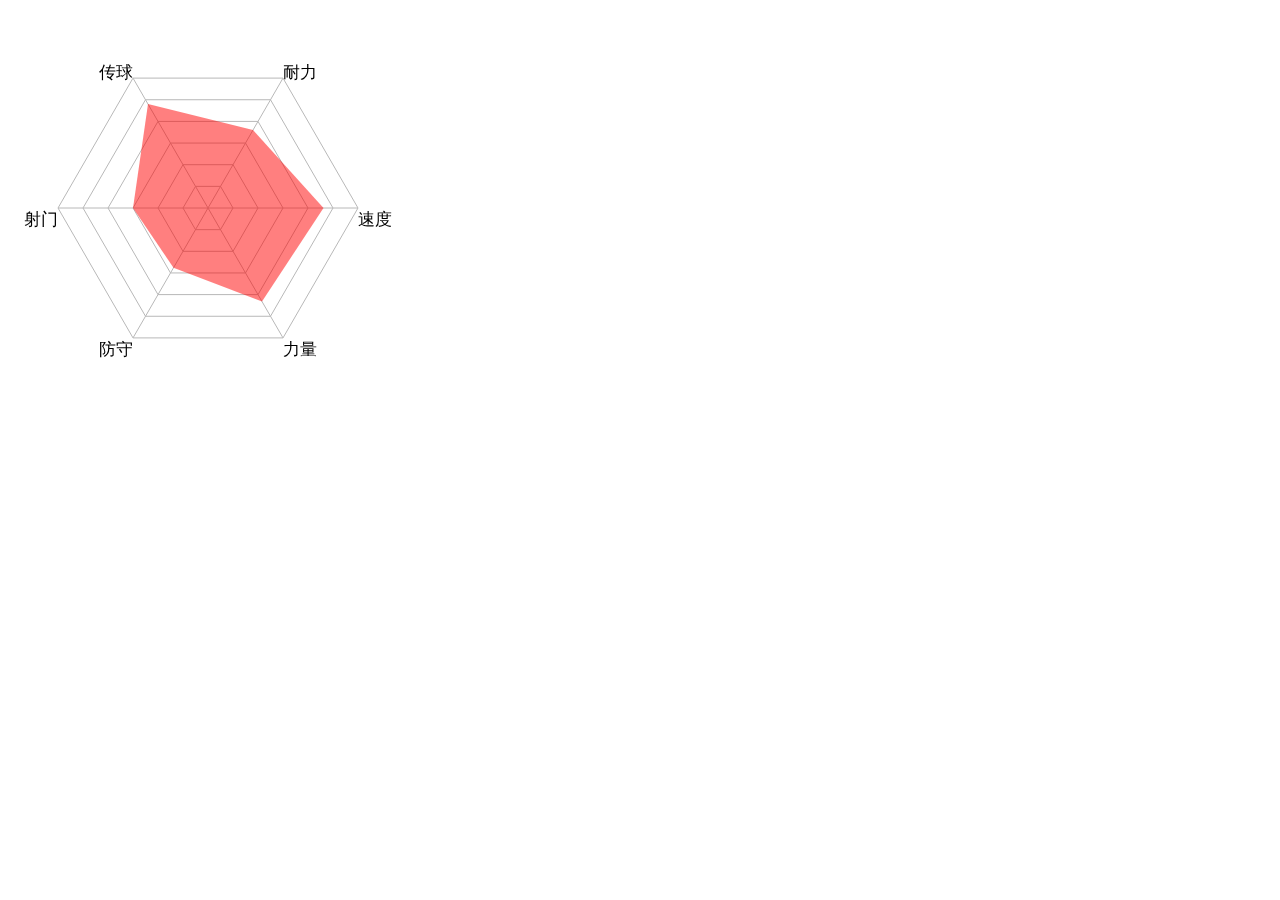
<file: Canvas_LeiDa/index.html>
<!DOCTYPE html>
<html lang="en">

<head>
    <meta charset="UTF-8">
    <meta name="viewport" content="width=device-width, initial-scale=1.0">
    <meta http-equiv="X-UA-Compatible" content="ie=edge">
    <title>雷达图</title>
</head>

<body>
    <script>
        var mW = 400,
            mH = 400,
            mCtx = null,
            mCount = 6,   //6个点
            mCenter = mW / 2,    //中心点
            mRadius = mCenter - 50,
            mAngle = Math.PI * 2 / mCount,
            mColorPolygon = '#B8B8B8',
            mData = [
                ['速度', 77],
                ['力量', 72],
                ['防守', 46],
                ['射门', 50],
                ['传球', 80],
                ['耐力', 60]
            ],
            mColorText = '#000000'

        canvas = document.createElement('canvas');
        document.body.appendChild(canvas);
        canvas.width = mW;
        canvas.height = mH;
        mCtx = canvas.getContext('2d');

        function drawPolygon(ctx) {
            ctx.save();
            ctx.strokeStyle = mColorPolygon;
            var r = mRadius / mCount;
            // 除去给文本留的50px, 雷达的绘图范围 六圈
            for (var i = 0; i < mCount; i++) {
                ctx.beginPath();
                var currR = r * (i + 1);
                for (var j = 0; j < mCount; j++) {
                    var x = mCenter + currR * Math.cos(mAngle * j);
                    var y = mCenter + currR * Math.sin(mAngle * j);
                    ctx.lineTo(x, y);
                }
                ctx.closePath();
                ctx.stroke()
            }
            ctx.restore();
        }

        function drawLines(ctx) {
            ctx.save();
            ctx.beginPath();
            ctx.strokeStyle = mColorPolygon;
            for (var i = 0; i < mCount; i++) {
                var x = mCenter + mRadius * Math.cos(mAngle * i);
                var y = mCenter + mRadius * Math.sin(mAngle * i);
                ctx.moveTo(mCenter, mCenter);
                ctx.lineTo(x, y);
            }
            ctx.stroke();
            ctx.restore();
        }

        function drawText(ctx) {
            ctx.save();
            var fontSize = mCenter / 12;
            ctx.font = fontSize + 'px Microsoft Yahei';
            ctx.fillStyle = mColorText;
            for (var i = 0; i < mCount; i++) {
                var x = mCenter + mRadius * Math.cos(mAngle * i);
                var y = mCenter + mRadius * Math.sin(mAngle * i);
                if (mAngle * i >= 0 && mAngle * i <= Math.PI / 2) {
                    ctx.fillText(mData[i][0], x, y + fontSize);
                } else if (mAngle * i > Math.PI / 2 && mAngle * i <= Math.PI) {
                    ctx.fillText(mData[i][0], x - ctx.measureText(mData[i][0]).width, y + fontSize);
                } else if (mAngle * i > Math.PI && mAngle * i <= Math.PI * 3 / 2) {
                    ctx.fillText(mData[i][0], x - ctx.measureText(mData[i][0]).width, y);
                } else {
                    ctx.fillText(mData[i][0], x, y);
                }
            }
            ctx.restore();
        }

        function drawRegion(ctx) {
            ctx.save();
            ctx.beginPath();
            for (var i = 0; i < mCount; i++) {
                var x = mCenter +
                    mRadius * Math.cos(mAngle * i) * mData[i][1] / 100;
                var y = mCenter +
                    mRadius * Math.sin(mAngle * i) * mData[i][1] / 100;
                ctx.lineTo(x, y);
            }
            ctx.closePath();
            ctx.fillStyle = 'rgba(255,0,0,.5)';
            ctx.fill();
            ctx.store();
        }


        function init() {
            drawPolygon(mCtx);  //绘制多边形
            drawLines(mCtx);  //绘制顶点线
            drawText(mCtx);  //绘制文本
            drawRegion(mCtx); //绘制覆盖区域
        }
        init();
    </script>
</body>

</html>
</file>
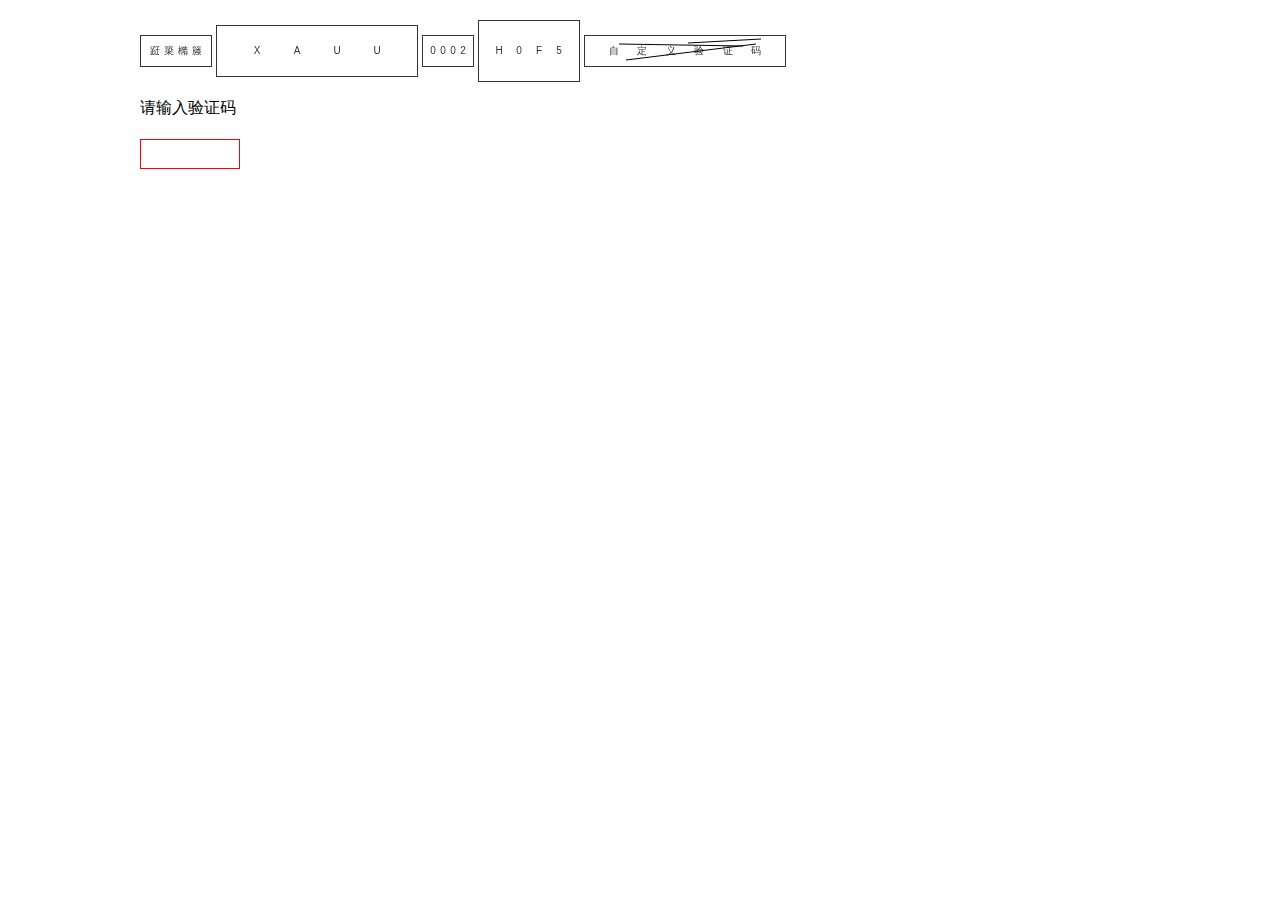
<file: Identify_code/index.html>
<!DOCTYPE html>
<html lang="en">

<head>
    <meta charset="UTF-8">
    <meta name="viewport" content="width=device-width, initial-scale=1.0">
    <meta http-equiv="X-UA-Compatible" content="ie=edge">
    <link rel="stylesheet" href="index.css">
    <title>Canvas——验证码</title>
</head>

<body>
    <div class="wrap">
        <canvas id="code1" class="code" width="70" height="30"></canvas>
        <canvas id="code2" class="code" width="200" height="50"></canvas>
        <canvas id="code3" class="code" width="50" height="30"></canvas>
        <canvas id="code4" class="code" width="100" height="60"></canvas>
        <canvas id="code5" class="code" width="200" height="30"></canvas>
        <p class="tips">请输入验证码</p>
        <input type="text" id="value">
    </div>
    <script src="index.js"></script>
</body>

</html>
</file>
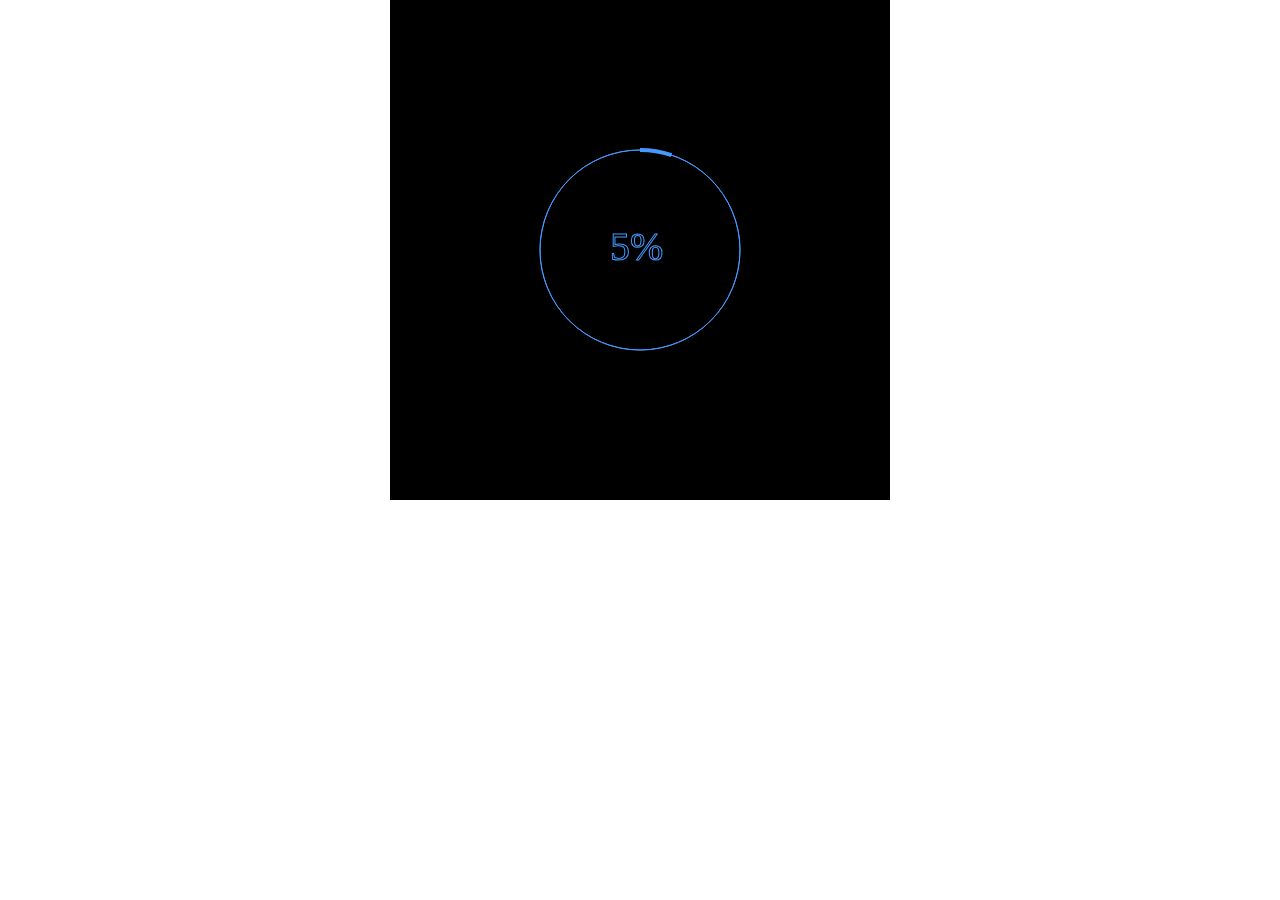
<file: Process_canvas/index.html>
<!DOCTYPE html>
<html lang="en">

<head>
    <meta charset="UTF-8">
    <meta name="viewport" content="width=device-width, initial-scale=1.0">
    <meta http-equiv="X-UA-Compatible" content="ie=edge">
    <title>Document</title>
    <style>
        * {
            margin: 0;
            padding: 0;
        }

        canvas {
            margin: 0 auto;
            display: block;
        }
    </style>
</head>

<body>
    <canvas id="canvas" width="500" height="500" style="background-color:#000;"></canvas>
    <script>
        window.onload = function () {
            var canvas = document.getElementById('canvas'),
                context = canvas.getContext('2d'),
                cirX = canvas.width / 2,   //圆心点
                cirY = canvas.height / 2,
                red = Math.PI * 2 / 100,
                n = 1,
                speed = 150,
                r = 100;//半径
            function DreamLoading() {
                context.clearRect(0, 0, canvas.width, canvas.height);
                writeCircle();
                writeText(n);
                writeBlue(n);
                if (n < 100) {
                    n = n + 0.1;
                } else {
                    n = 0;
                }
                window.requestAnimationFrame(DreamLoading);
            }



            function writeCircle() {
                //画个圆
                //stroke 边框
                context.save()  //缓冲一下之前绘制的,保存当前的绘制缓冲
                //开始路径
                context.beginPath();
                context.strokeStyle = '#49f'; //颜色
                context.arc(cirX, cirY, r, 0, Math.PI * 2, false);
                //开始画,真正实现画的功能
                context.stroke();
                //保存一下
                context.restore();

            }


            function writeText(n) {
                context.save();
                context.strokeStyle = '#49f';
                context.font = '40px Arail'
                context.strokeText(n.toFixed(0) + '%', cirX - 30, cirY + 10)
                //n默认为1,toFixed用于保存浮点的位数，0则表示为整数,位于重点点的左下方
                context.stroke();
                context.restore();
            }



            function writeBlue(n) {
                context.save();
                context.strokeStyle = "#49f";
                context.lineWidth = 4;
                context.beginPath();
                context.arc(cirX, cirY, r, -Math.PI / 2, -Math.PI / 2 + red * n, false);
                context.stroke();
                context.restore();
            }


            DreamLoading();
        }
    </script>
</body>

</html>
</file>
<file: Identify_code/index.css>
html,body{
    margin:0;
    padding:0;
}
*{
    box-sizing:border-box;
}

.wrap{
    width:1000px;
    margin:20px auto;
}

.code{
    display:inline-block;
    vertical-align:middle;
    border: 1px solid #333;
}
#value{
    display:block;
    margin: 20px 0;
    vertical-align:middle;
    border: 1px solid #f00;
    width:100px;
    height:30px;
    padding:0 10px;
}
</file>
